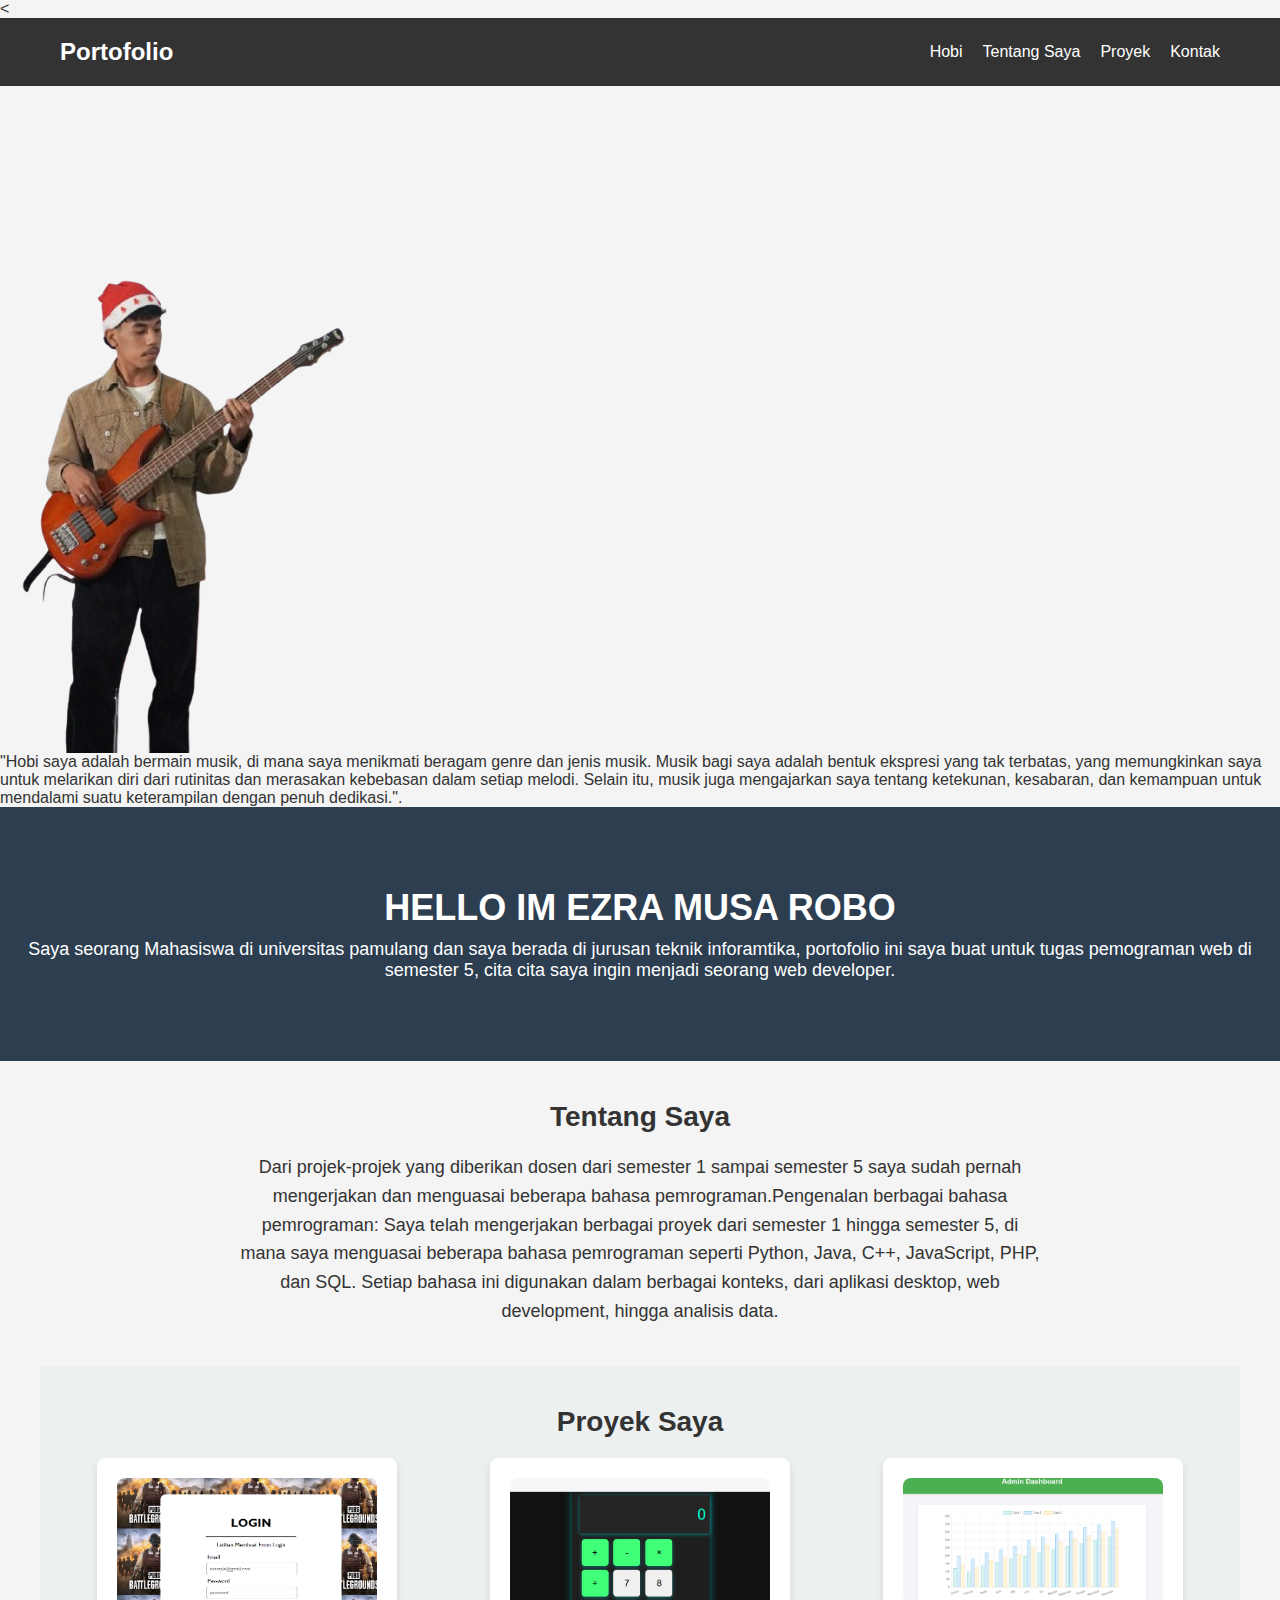
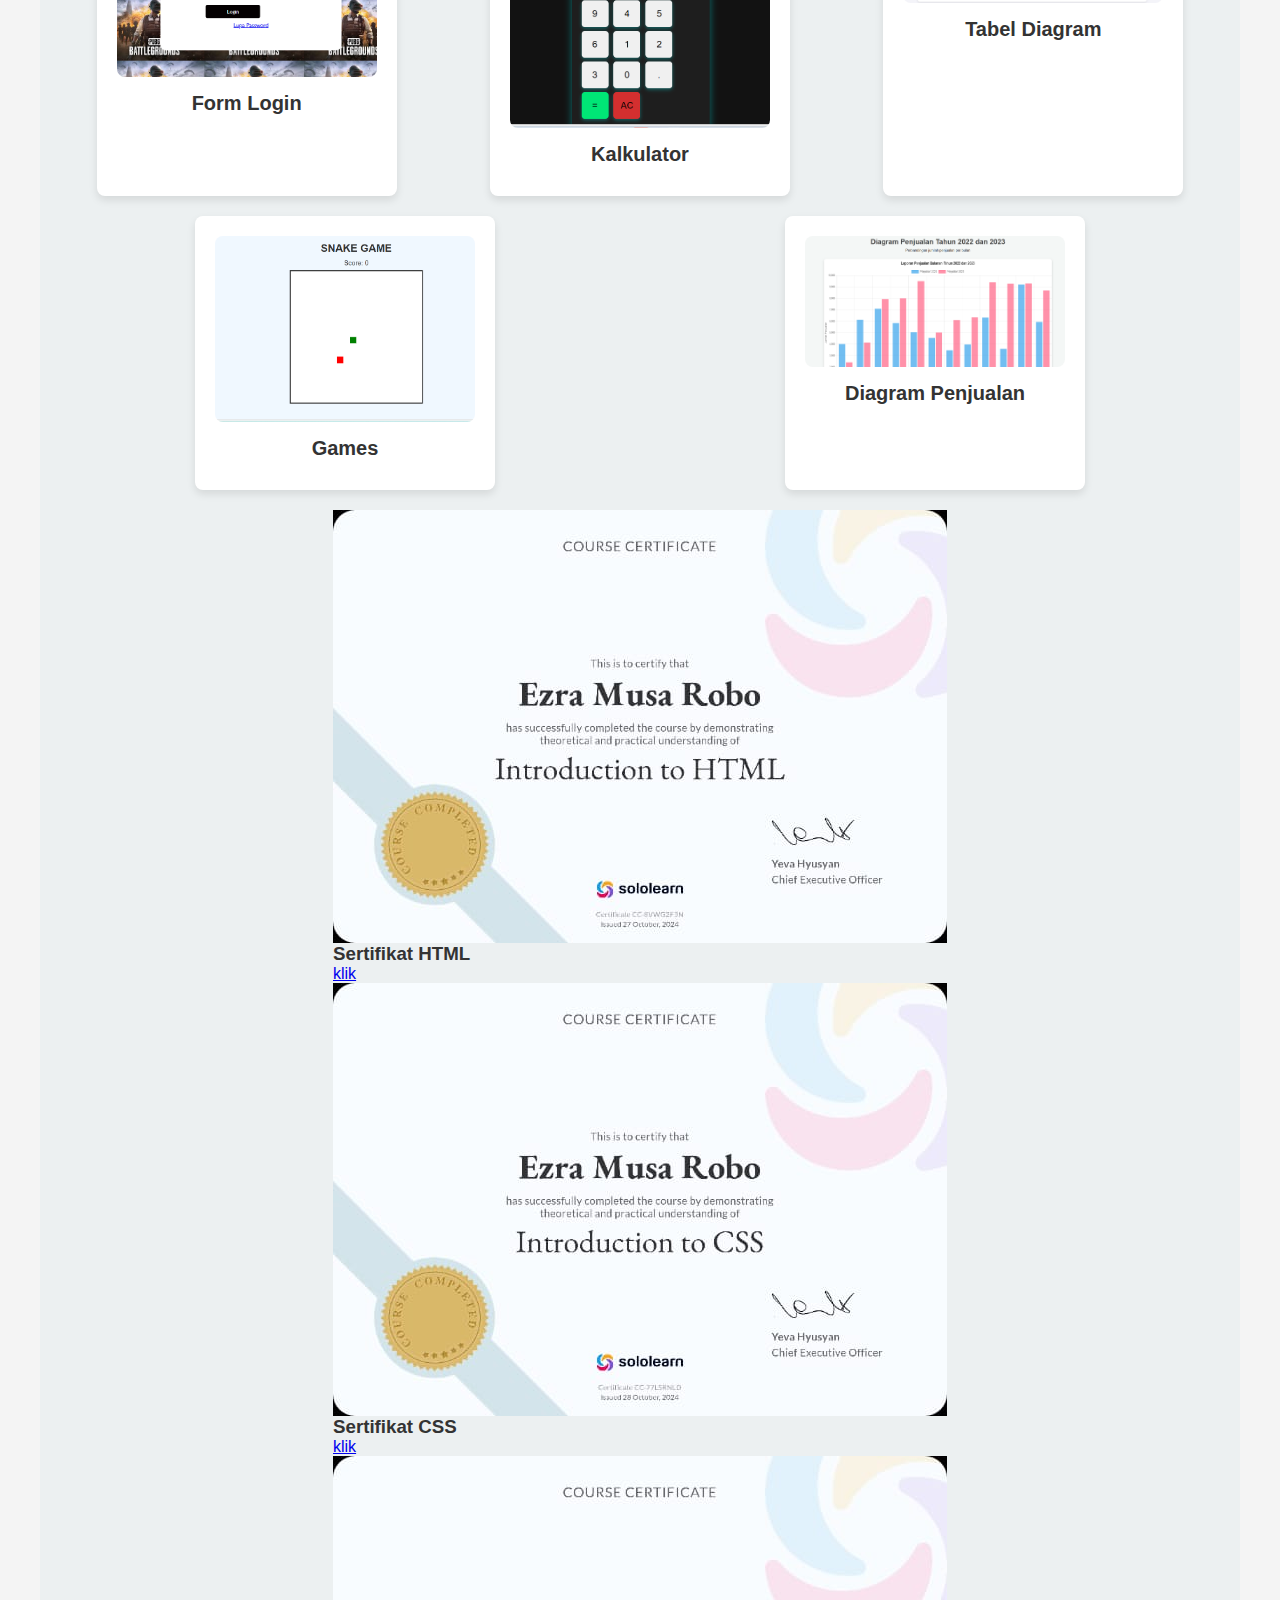
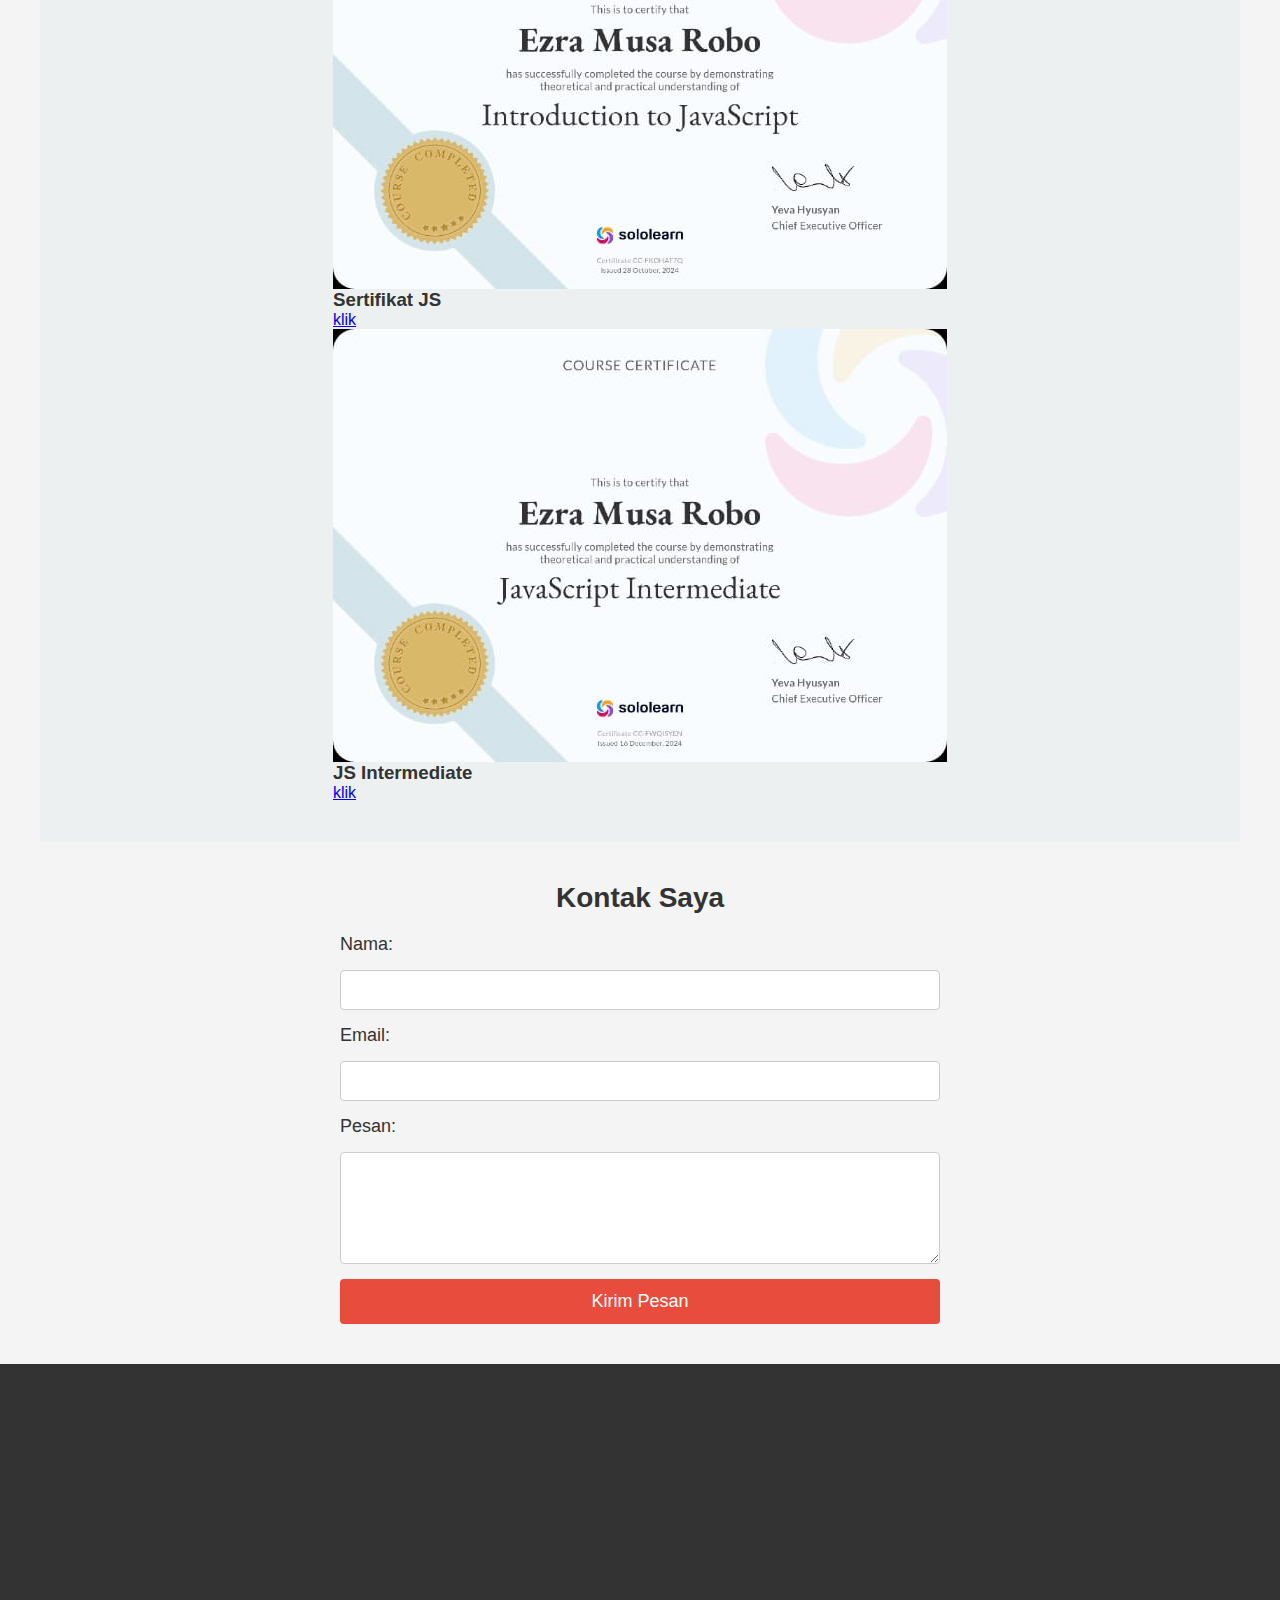
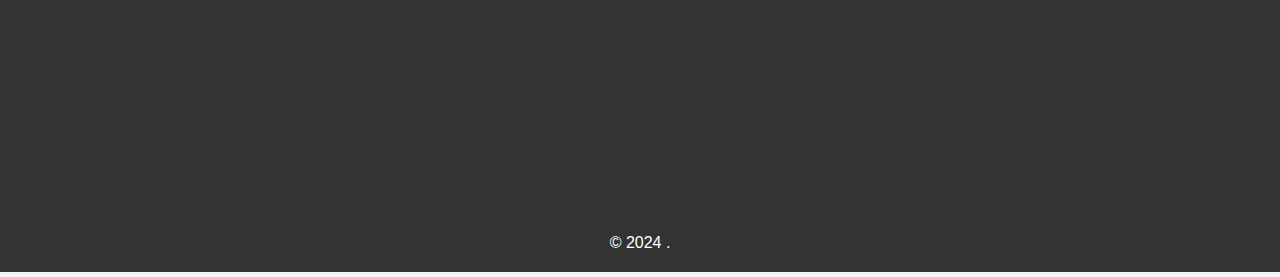
<file: index.html>
<<!DOCTYPE html>
<html lang="id">
<head>
    <meta charset="UTF-8">
    <meta name="viewport" content="width=device-width, initial-scale=1.0">
    <meta name="description" content="Portofolio Pribadi">
    <title>Portofolio</title>
    <link rel="stylesheet" href="style.css">
</head>
<body>
    <header>
        <div class="navbar">
            <h1>Portofolio</h1>
            <nav>
                <ul>
                    <li><a href="#about">Hobi</a></li>
                    <li><a href="#about">Tentang Saya</a></li>
                    <li><a href="#projects">Proyek</a></li>
                    <li><a href="#contact">Kontak</a></li>
                </ul>
            </nav>
        </div>
    </header>

    <section id="image-text">
        <div class="image-text-container">
            <img src="ezra bass.png" alt="Gambar Segiempat" class="rectangle-image">
            <div class="text-container">
                <p>"Hobi saya adalah bermain musik, di mana saya menikmati beragam genre dan jenis musik. Musik bagi saya adalah bentuk ekspresi yang tak terbatas, yang memungkinkan saya untuk melarikan diri dari rutinitas dan merasakan kebebasan dalam setiap melodi. Selain itu, musik juga mengajarkan saya tentang ketekunan, kesabaran, dan kemampuan untuk mendalami suatu keterampilan dengan penuh dedikasi.".</p>
            </div>
        </div>
    </section>
    
    
    
    <!-- Remaining sections... -->
</body>
</html>


    <section id="hero">
        <div class="hero-content">
            <h2>HELLO IM EZRA MUSA ROBO</h2>
            <p>Saya seorang Mahasiswa di universitas pamulang dan saya berada di jurusan teknik inforamtika, portofolio ini saya buat untuk tugas pemograman web di semester 5, cita cita saya ingin menjadi seorang web developer.</p> 
        </div>
    </section>

    <section id="about">
        <div class="section-title">
            <h2>Tentang Saya</h2>
        </div>
        <div class="about-content">
            <p>Dari projek-projek yang diberikan dosen dari semester 1 sampai semester 5 saya sudah pernah mengerjakan dan menguasai beberapa bahasa pemrograman.Pengenalan berbagai bahasa pemrograman: Saya telah mengerjakan berbagai proyek dari semester 1 hingga semester 5, di mana saya menguasai beberapa bahasa pemrograman seperti Python, Java, C++, JavaScript, PHP, dan SQL. Setiap bahasa ini digunakan dalam berbagai konteks, dari aplikasi desktop, web development, hingga analisis data.</p>
            <div class="skills__data">
                <div class="skills__names">
        </div>
    </section>



    <section id="projects">
        <div class="section-title">
            <h2>Proyek Saya</h2>
        </div>
        <div class="projects-container">
            <div class="project-card">
                <a href="from login/index.html" target="_blank">
                    <img src="from login/pubg.png" alt="Proyek 1">
                    <h3>Form Login</h3>
                </a>
            </div>
            <div class="project-card">
                <a href="kalkulator/calculator.html" target="_blank">
                    <img src="kalkulator/kalkulator.png" alt="Proyek 2">
                    <h3>Kalkulator</h3>
                </a>
            </div>
            <div class="project-card">
                <a href="from login/tabel.diagram/index.html" target="_blank">
                    <img src="from login/tabel.diagram/admin dasboar.png" alt="Proyek 3">
                    <h3>Tabel Diagram</h3>
                </a>
            </div>
            <div class="project-card">
                <a href="from login/tabel.diagram/games/index.html" target="_blank">
                    <img src="from login/tabel.diagram/games/snake.png" alt="Proyek 4">
                    <h3>Games</h3>
                </a>
            </div>
            <div class="project-card">
                <a href="from login/tabel.diagram/games/diagram.penjualan/index.html" target="_blank">
                    <img src="from login/tabel.diagram/games/diagram.penjualan/diagram.png" alt="Proyek 5">
                    <h3>Diagram Penjualan</h3>
                </a>
            </div>
            <div class="certificates__container bd-grid">
                <!-- Sertifikat 1 -->
                <div class="certificate">
                    <img src="sertifikat html.jpg" alt="Certificate 1" class="certificate__img">
                    <h3 class="certificate__title">Sertifikat HTML</h3>
                    <p class="certificate__description"></p>
                    <a href="https://www.sololearn.com/certificates/CC-8VWG2F3N" class="button" target="_blank">klik</a>
                </div>
                <!-- Sertifikat 2 -->
                <div class="certificate">
                    <img src="sertifikat css.jpg" alt="Certificate 2" class="certificate__img">
                    <h3 class="certificate__title">Sertifikat CSS</h3>
                    <p class="certificate__description"></p>
                    <a href="https://www.sololearn.com/certificates/CC-77LSRNLD" class="button" target="_blank">klik</a>
                </div>
                <!-- Sertifikat 3 -->
                <div class="certificate">
                    <img src="sertifikat js.jpg" alt="Certificate 3" class="certificate__img">
                    <h3 class="certificate__title">Sertifikat JS</h3>
                    <p class="certificate__description"></p>
                    <a href="https://www.sololearn.com/certificates/CC-FKDHAT7Q" class="button" target="_blank">klik</a>
                </div>
                <!-- Sertifikat 4 -->
                <div class="certificate">
                    <img src="sertifikat js intermediate.jpg" alt="Certificate 3" class="certificate__img">
                    <h3 class="certificate__title">JS Intermediate</h3>
                    <p class="certificate__description"></p>
                    <a href="https://www.sololearn.com/certificates/CC-FKDHAT7Q" class="button" target="_blank">klik</a>
                </div>
            </div>
        </div>
    </section>

    <section id="contact">
        <div class="section-title">
            <h2>Kontak Saya</h2>
        </div>
        <form action="#" method="POST" class="contact-form">
            <label for="name">Nama:</label>
            <input type="text" id="name" name="name" required>

            <label for="email">Email:</label>
            <input type="email" id="email" name="email" required>

            <label for="message">Pesan:</label>
            <textarea id="message" name="message" rows="5" required></textarea>

            <button type="submit">Kirim Pesan</button>
        </form>
    </section>

    <footer>
        <iframe src="https://www.google.com/maps/embed?pb=!1m18!1m12!1m3!1d17029.148475406044!2d106.70076339110082!3d-6.353571955237919!2m3!1f0!2f0!3f0!3m2!1i1024!2i768!4f13.1!3m3!1m2!1s0x2e69e5a6e26dc3cd%3A0xccd6344b8021119d!2sUniversitas%20Pamulang%20Kampus%202%20(UNPAM%20Viktor)!5e0!3m2!1sid!2sid!4v1736224733477!5m2!1sid!2sid" width="600" height="450" style="border:0;" allowfullscreen="" loading="lazy" referrerpolicy="no-referrer-when-downgrade"></iframe>
        <p>&copy; 2024 .</p>
    </footer>
</body>
</html>
</file>
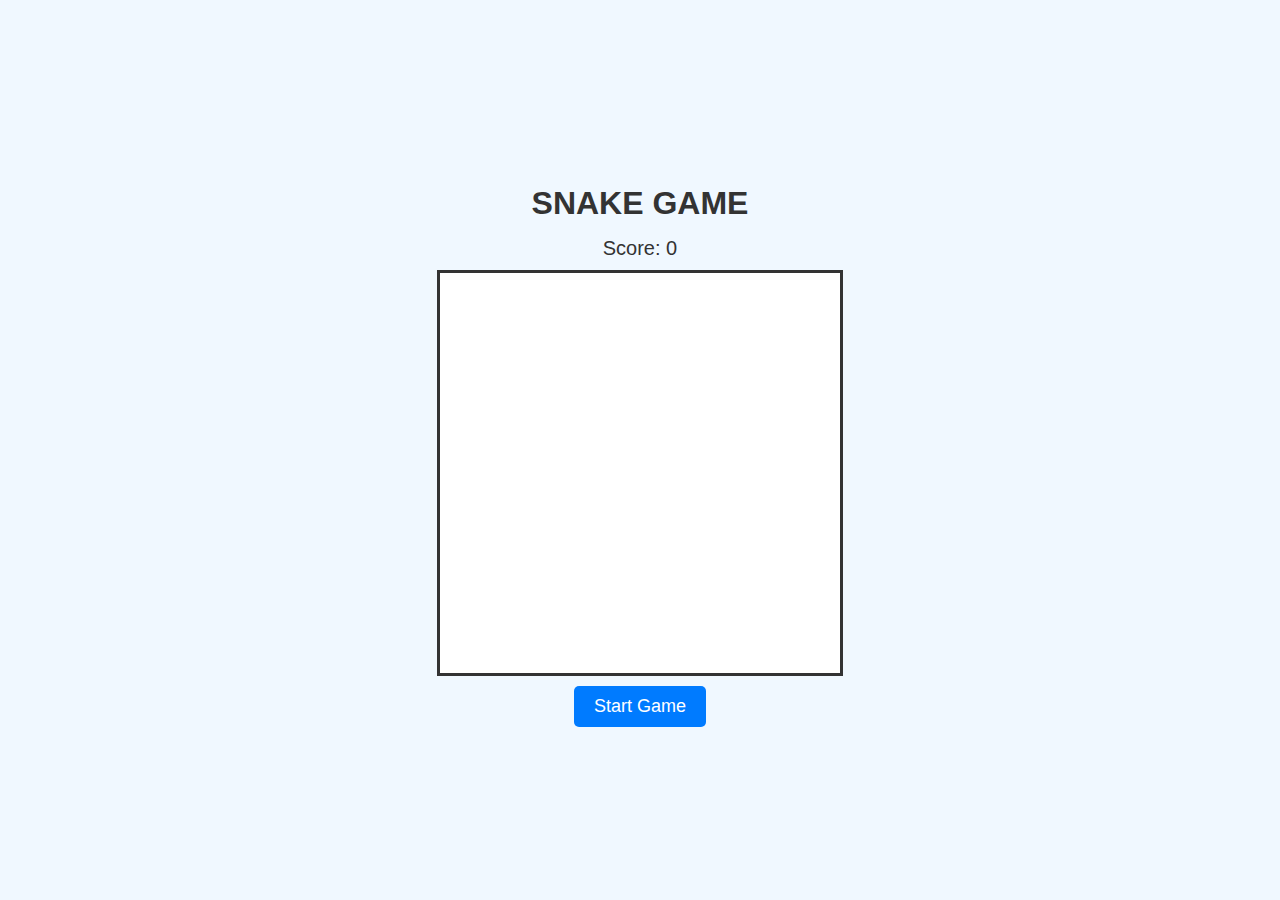
<file: from login/tabel.diagram/games/index.html>
<!DOCTYPE html>
<html lang="en">
<head>
    <meta charset="UTF-8">
    <meta name="viewport" content="width=device-width, initial-scale=1.0">
    <title>Snake Game</title>
    <style>
        /* Gaya untuk area permainan */
        body {
            margin: 0;
            display: flex;
            flex-direction: column;
            align-items: center;
            justify-content: center;
            height: 100vh;
            background-color: #f0f8ff;
            font-family: Arial, sans-serif;
        }

        h1 {
            color: #333;
            margin-bottom: 5px;
            text-transform: uppercase;
        }

        canvas {
            border: 3px solid #333;
            background-color: #fff;
        }

        #score {
            font-size: 20px;
            color: #333;
            margin: 10px;
        }

        button {
            padding: 10px 20px;
            font-size: 18px;
            cursor: pointer;
            background-color: #007bff;
            color: #fff;
            border: none;
            border-radius: 5px;
            margin: 10px;
        }

        button:hover {
            background-color: #0056b3;
        }
    </style>
</head>
<body>
    <h1>Snake Game</h1>
    <div id="score">Score: 0</div>
    <canvas id="gameCanvas" width="400" height="400"></canvas>
    <button id="startButton">Start Game</button>
    <button id="restartButton" style="display: none;">Restart Game</button>

    <script src="script.js"></script>
</body>
</html>
</file>
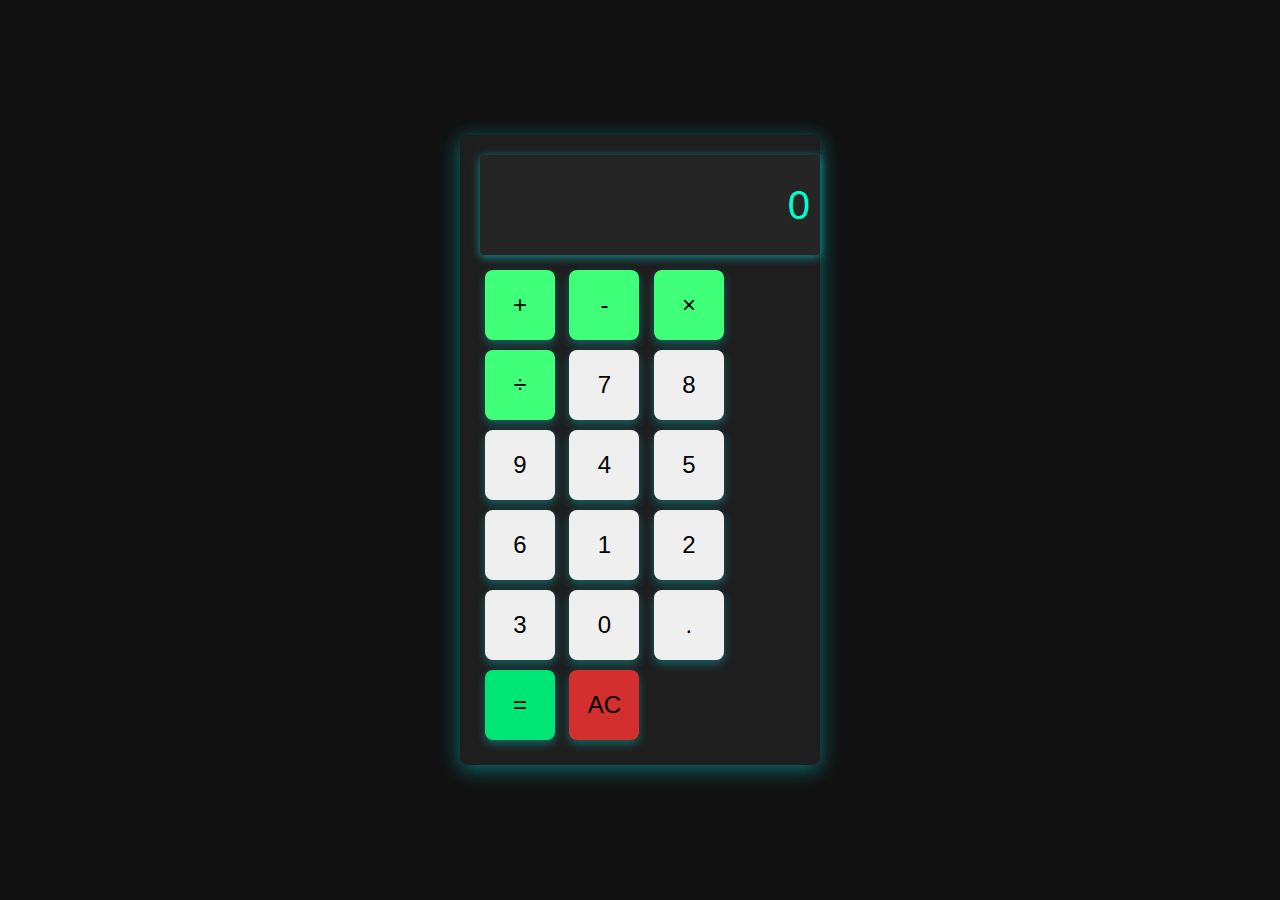
<file: kalkulator/calculator.html>
<!DOCTYPE html>
<html lang="en">
<head>
    <meta charset="UTF-8">
    <meta name="viewport" content="width=device-width, initial-scale=1.0">
    <title>Kalkulator Sederhana</title>
    <link rel="stylesheet" href="style.css">
</head>
<body>
    <div class="calculator">
        <input type="text" class="calculator-screen" value="" disabled />
        <div class="calculator-keys">
            <button type="button" class="operator" value="+">+</button>
            <button type="button" class="operator" value="-">-</button>
            <button type="button" class="operator" value="*">&times;</button>
            <button type="button" class="operator" value="/">&divide;</button>

            <button type="button" value="7">7</button>
            <button type="button" value="8">8</button>
            <button type="button" value="9">9</button>

            <button type="button" value="4">4</button>
            <button type="button" value="5">5</button>
            <button type="button" value="6">6</button>

            <button type="button" value="1">1</button>
            <button type="button" value="2">2</button>
            <button type="button" value="3">3</button>

            <button type="button" value="0">0</button>
            <button type="button" value=".">.</button>
            <button type="button" class="equal-sign" value="=">=</button>

            <button type="button" class="all-clear" value="all-clear">AC</button>
        </div>
    </div>

    <script src="script.js"></script>
</body>
</html>
</file>
<file: kalkulator/style.css>
body {
    font-family: 'Roboto', sans-serif;
    display: flex;
    justify-content: center;
    align-items: center;
    height: 100vh;
    margin: 0;
    background-color: #121212; /* Warna background gelap */
}

.calculator {
    border-radius: 8px;
    background-color: #1e1e1e; /* Warna kotak kalkulator */
    box-shadow: 0 4px 20px rgba(0, 255, 255, 0.4); /* Efek neon */
    padding: 20px;
    width: 320px;
}

.calculator-screen {
    width: 100%;
    height: 80px;
    border: none;
    background-color: #252525;
    color: #00ffcc; /* Warna teks neon */
    font-size: 2.5rem;
    text-align: right;
    padding: 10px;
    border-radius: 4px;
    margin-bottom: 10px;
    box-shadow: 0 2px 10px rgba(0, 255, 255, 0.5); /* Efek neon pada layar */
}

button {
    width: 70px;
    height: 70px;
    font-size: 1.5rem;
    margin: 5px;
    cursor: pointer;
    border-radius: 8px;
    border: none;
    color: black;
    transition: 0.3s;
    box-shadow: 0 4px 10px rgba(0, 255, 255, 0.3); /* Efek neon pada tombol */
}

button:hover {
    opacity: 0.85;
    box-shadow: 0 4px 15px rgba(0, 255, 255, 0.6); /* Efek neon saat di-hover */
}

button.operator {
    background-color: #40ff79; /* Warna tombol operator */
}

button.equal-sign {
    background-color: #00e676; /* Warna tombol sama dengan */
}

button.all-clear {
    background-color: #d32f2f; /* Warna tombol reset */
}

button:active {
    transform: scale(0.98);
}
</file>
<file: style.css>
/* Reset default margin and padding */
* {
    margin: 0;
    padding: 0;
    box-sizing: border-box;
}

body {
    font-family: 'Arial', sans-serif;
    background-color: #f4f4f4;
    color: #333;
}

header {
    background-color: #333;
    color: white;
    padding: 20px 0;
}

.navbar {
    display: flex;
    justify-content: space-between;
    align-items: center;
    max-width: 1200px;
    margin: 0 auto;
    padding: 0 20px;
}

.navbar h1 {
    font-size: 24px;
}

nav ul {
    display: flex;
    list-style-type: none;
}

nav ul li {
    margin-left: 20px;
}

nav ul li a {
    color: white;
    text-decoration: none;
    font-size: 16px;
    transition: color 0.3s;
}

nav ul li a:hover {
    color: #e74c3c;
}

#hero {
    background-color: #2c3e50;
    color: white;
    padding: 80px 20px;
    text-align: center;
}

#hero h2 {
    font-size: 36px;
    margin-bottom: 10px;
}

#hero p {
    font-size: 18px;
}

#about, #projects, #contact {
    padding: 40px 20px;
    max-width: 1200px;
    margin: 0 auto;
}

.section-title h2 {
    font-size: 28px;
    margin-bottom: 20px;
    text-align: center;
}

.about-content p {
    font-size: 18px;
    line-height: 1.6;
    text-align: center;
    max-width: 800px;
    margin: 0 auto;
}

#projects {
    background-color: #ecf0f1;
}

.projects-container {
    display: flex;
    justify-content: space-around;
    flex-wrap: wrap;
    gap: 20px;
    margin-top: 20px;
}

.project-card {
    background-color: white;
    border-radius: 8px;
    box-shadow: 0 4px 8px rgba(0, 0, 0, 0.1);
    width: 300px;
    padding: 20px;
    text-align: center;
    transition: transform 0.3s;
}

.project-card:hover {
    transform: scale(1.05);
}

.project-card img {
    max-width: 100%;
    border-radius: 8px;
    margin-bottom: 15px;
}

.project-card h3 {
    font-size: 20px;
    margin-bottom: 10px;
}

.project-card p {
    font-size: 16px;
    color: #7f8c8d;
}

.project-card a {
    text-decoration: none;
    color: inherit;
}

.contact-form {
    max-width: 600px;
    margin: 0 auto;
    display: flex;
    flex-direction: column;
    gap: 15px;
}

.contact-form label {
    font-size: 18px;
}

.contact-form input, .contact-form textarea {
    padding: 10px;
    font-size: 16px;
    border: 1px solid #ccc;
    border-radius: 4px;
}

.contact-form button {
    padding: 12px;
    font-size: 18px;
    background-color: #e74c3c;
    color: white;
    border: none;
    border-radius: 4px;
    cursor: pointer;
    transition: background-color 0.3s;
}

.contact-form button:hover {
    background-color: #c0392b;
}

footer {
    background-color: #333;
    color: white;
    text-align: center;
    padding: 20px;
}
</file>
